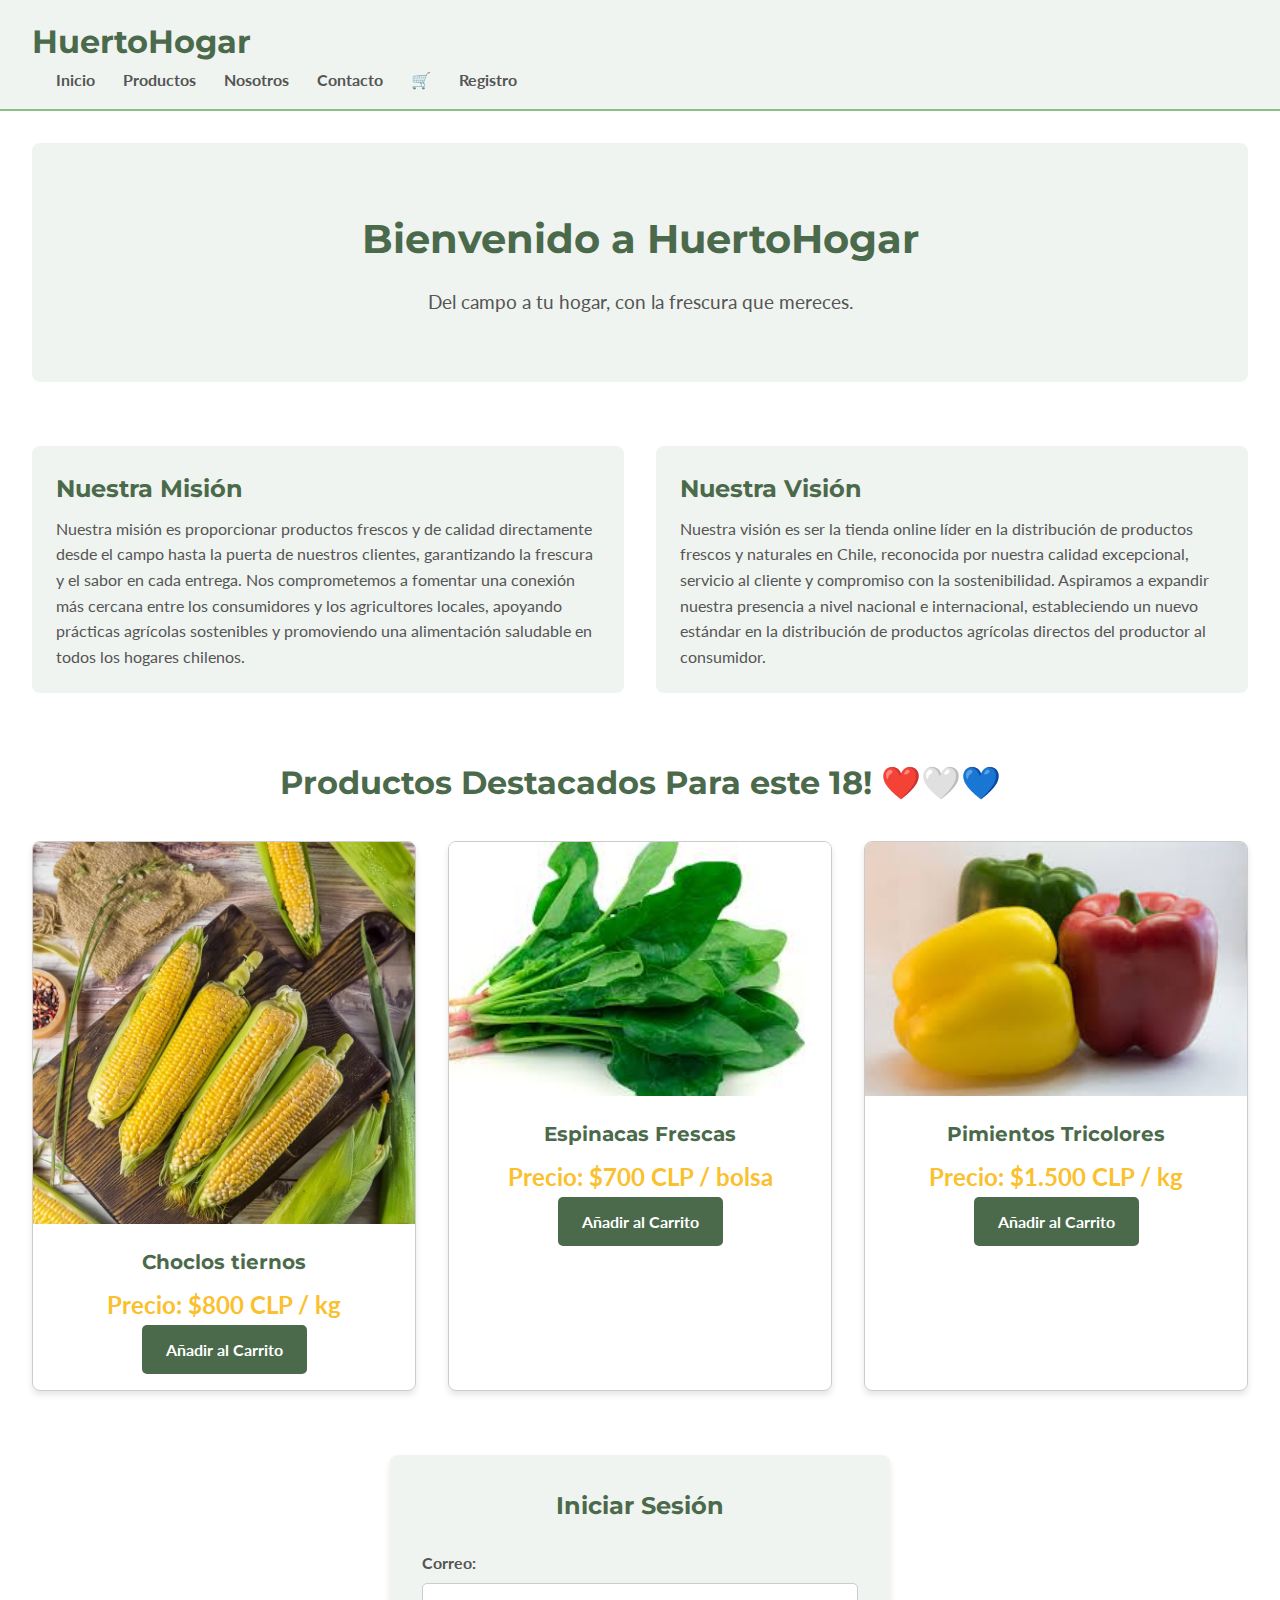
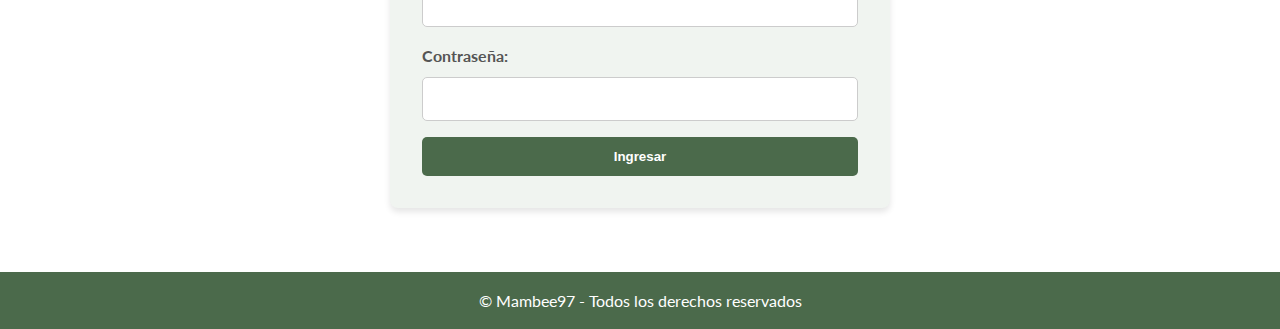
<file: Index.html>
<!DOCTYPE html>
<html lang="es">
<head>
    <meta charset="UTF-8">
    <meta name="viewport" content="width=device-width, initial-scale=1.0">
    <title>HuertoHogar</title>
    <link rel="stylesheet" href="./css/styles.css">
    <link rel="preconnect" href="https://fonts.googleapis.com">
    <link rel="preconnect" href="https://fonts.gstatic.com" crossorigin>
    <link href="https://fonts.googleapis.com/css2?family=Lato:wght@400;700&family=Montserrat:wght@700&display=swap" rel="stylesheet">
</head>
<body>

    <header class="header">
        <div class="header-container">
            <a class="logo-huertohogar" href="#">HuertoHogar</a>
            <nav class="nav-menu">
                <a href="Index.html">Inicio</a>
                <a href="Productos.html">Productos</a>
                <a href="#">Nosotros</a>
                <a href="Contacto.html">Contacto</a>
                <a href="Carrito.html">🛒</a>
                <a href="Registro.html">Registro</a>
            </nav>
        </div>
    </header>

    <main class="main-content">
        <section id="welcome" class="welcome-section">
            <h1 class="welcome-title">Bienvenido a HuertoHogar</h1>
            <p class="welcome-text">Del campo a tu hogar, con la frescura que mereces.</p>
        </section>

        <section class="info-section">
            <div class="info-item">
                <h2>Nuestra Misión</h2>
                <p>Nuestra misión es proporcionar productos frescos y de calidad directamente desde el campo hasta la puerta de nuestros clientes, garantizando la frescura y el sabor en cada entrega. Nos comprometemos a fomentar una conexión más cercana entre los consumidores y los agricultores locales, apoyando prácticas agrícolas sostenibles y promoviendo una alimentación saludable en todos los hogares chilenos.</p>
            </div>
            <div class="info-item">
                <h2>Nuestra Visión</h2>
                <p>Nuestra visión es ser la tienda online líder en la distribución de productos frescos y naturales en Chile, reconocida por nuestra calidad excepcional, servicio al cliente y compromiso con la sostenibilidad. Aspiramos a expandir nuestra presencia a nivel nacional e internacional, estableciendo un nuevo estándar en la distribución de productos agrícolas directos del productor al consumidor.</p>
            </div>
        </section>

        <section id="productos" class="products-section">
            <h2 class="section-title">Productos Destacados Para este 18! ❤️🤍💙</h2>
            <div class="product-grid">
                <div class="product-card">
                    <img src="img/Choclo_Producto.webp" class="product-image" alt="Choclos frescos">
                    <div class="product-info">
                        <h3 class="product-title">Choclos tiernos</h3>
                        <p class="product-price">Precio: $800 CLP / kg</p>
                        <a href="#" class="btn">Añadir al Carrito</a>
                    </div>
                </div>

                <div class="product-card">
                    <img src="img/Espinaca_producto.jpg" class="product-image" alt="Espinacas frescas">
                    <div class="product-info">
                        <h3 class="product-title">Espinacas Frescas</h3>
                        <p class="product-price">Precio: $700 CLP / bolsa</p>
                        <a href="#" class="btn">Añadir al Carrito</a>
                    </div>
                </div>

                <div class="product-card">
                    <img src="img/Pimentones_Producto.jpg" class="product-image" alt="Pimientos tricolores">
                    <div class="product-info">
                        <h3 class="product-title">Pimientos Tricolores</h3>
                        <p class="product-price">Precio: $1.500 CLP / kg</p>
                        <a href="#" class="btn">Añadir al Carrito</a>
                    </div>
                </div>
            </div>
        </section>
        
        <section id="login" class="login-section">
          <h2 class="login-title">Iniciar Sesión</h2>
          <form id="loginForm" class="login-form">
            <div class="form-group">
              <label for="email" class="form-label">Correo:</label>
              <input type="email" id="email" name="email" maxlength="100" required class="form-input">
            </div>
            <div class="form-group">
              <label for="password" class="form-label">Contraseña:</label>
              <input type="password" id="password" name="password" minlength="4" maxlength="10" required class="form-input">
            </div>
            <button type="submit" class="btn btn-full-width">Ingresar</button>
          </form>
          <p id="loginMessage" class="login-message"></p>
        </section>
    </main>

    <footer class="main-footer">
        <p>&copy; Mambee97 - Todos los derechos reservados</p>
    </footer>

    <script src="./script.js"></script>

</body>
</html>
</file>
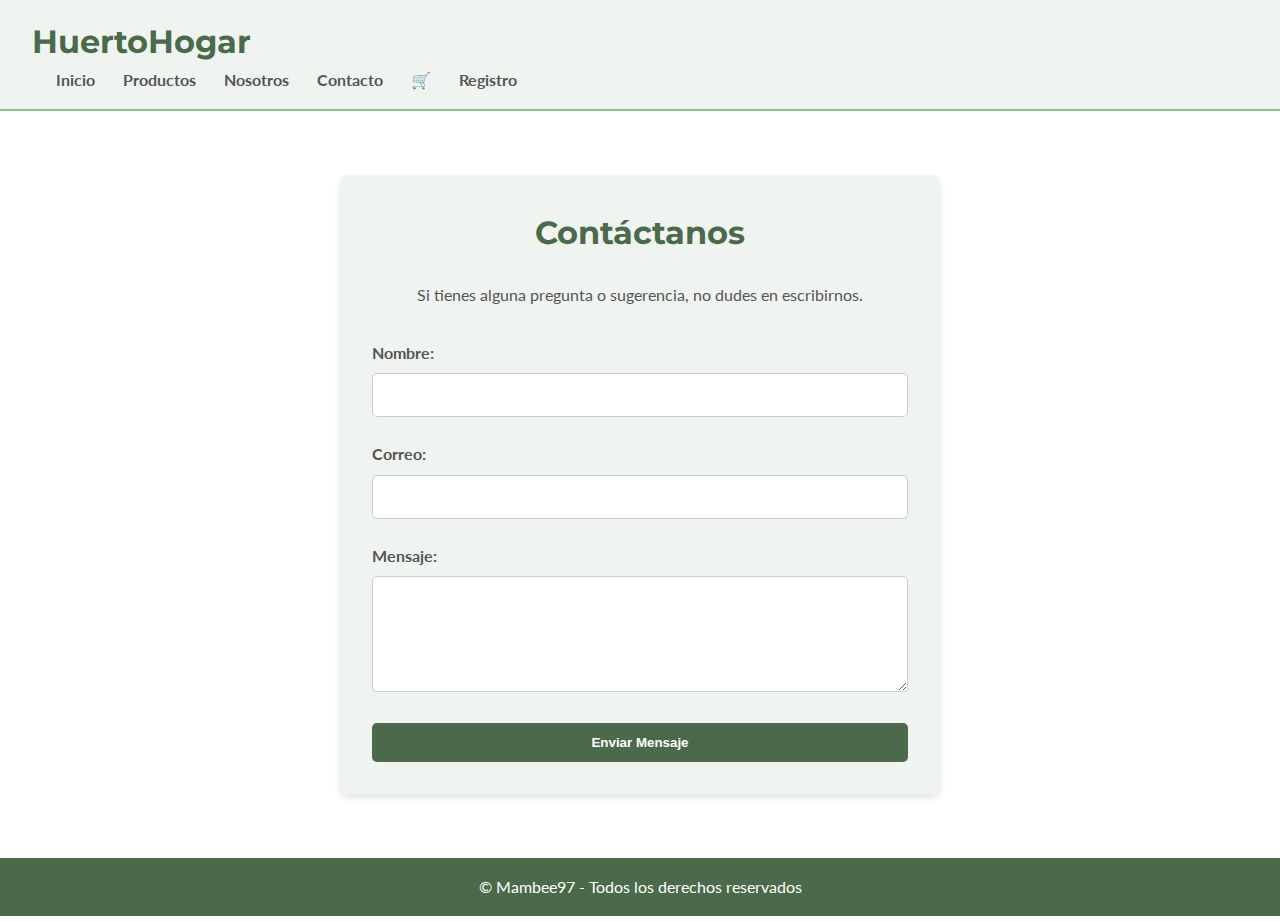
<file: Contacto.html>
<!DOCTYPE html>
<html lang="es">
<head>
    <meta charset="UTF-8">
    <meta name="viewport" content="width=device-width, initial-scale=1.0">
    <title>Contacto - HuertoHogar</title>
    <link rel="stylesheet" href="./css/styles.css">
    <link rel="preconnect" href="https://fonts.googleapis.com">
    <link rel="preconnect" href="https://fonts.gstatic.com" crossorigin>
    <link href="https://fonts.googleapis.com/css2?family=Lato:wght@400;700&family=Montserrat:wght@700&display=swap" rel="stylesheet">
</head>
<body>
    <header class="header">
        <div class="header-container">
            <a class="logo-huertohogar" href="Index.html">HuertoHogar</a>
            <nav class="nav-menu">
                <a href="Index.html">Inicio</a>
                <a href="Productos.html">Productos</a>
                <a href="#">Nosotros</a>
                <a href="Contacto.html">Contacto</a>
                <a href="Carrito.html">🛒</a>
                <a href="Registro.html">Registro</a>
            </nav>
        </div>
    </header>

    <main class="main-content">
        <section id="contact-section" class="contact-section">
            <h1 class="contact-title">Contáctanos</h1>
            <p class="contact-text">Si tienes alguna pregunta o sugerencia, no dudes en escribirnos.</p>
            
            <form id="contactForm" class="contact-form">
                <div class="form-group">
                    <label for="name" class="form-label">Nombre:</label>
                    <input type="text" id="name" name="name" required class="form-input">
                </div>
                
                <div class="form-group">
                    <label for="email" class="form-label">Correo:</label>
                    <input type="email" id="email" name="email" required class="form-input">
                </div>
                
                <div class="form-group">
                    <label for="message" class="form-label">Mensaje:</label>
                    <textarea id="message" name="message" rows="5" required class="form-input"></textarea>
                </div>
                
                <button type="submit" class="btn btn-full-width">Enviar Mensaje</button>
            </form>
        </section>
    </main>

    <footer class="main-footer">
        <p>&copy; Mambee97 - Todos los derechos reservados</p>
    </footer>

</body>
</html>
</file>
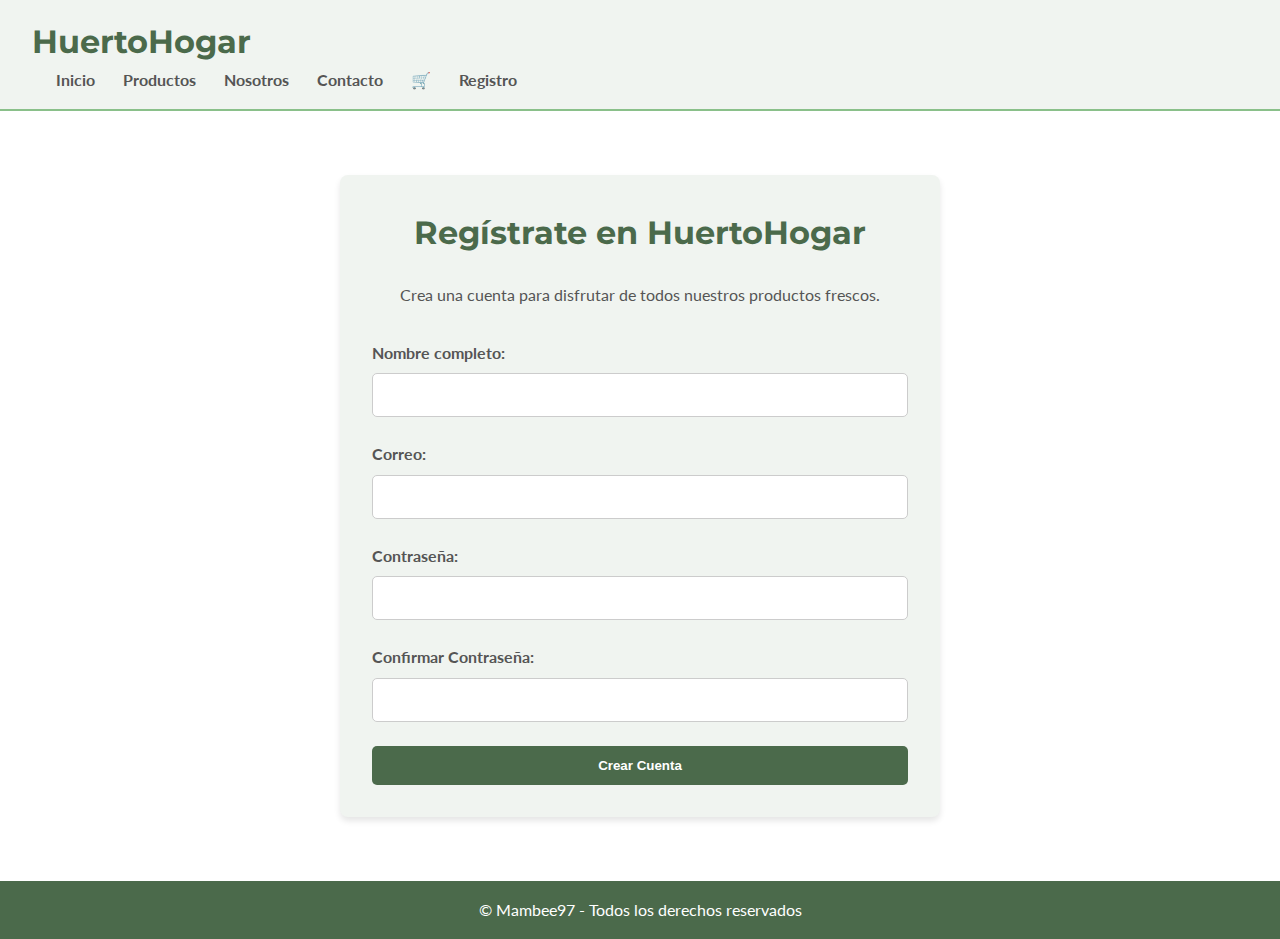
<file: Registro.html>
<!DOCTYPE html>
<html lang="es">
<head>
    <meta charset="UTF-8">
    <meta name="viewport" content="width=device-width, initial-scale=1.0">
    <title>Registro - HuertoHogar</title>
    <link rel="stylesheet" href="./css/styles.css">
    <link rel="preconnect" href="https://fonts.googleapis.com">
    <link rel="preconnect" href="https://fonts.gstatic.com" crossorigin>
    <link href="https://fonts.googleapis.com/css2?family=Lato:wght@400;700&family=Montserrat:wght@700&display=swap" rel="stylesheet">
</head>
<body>

    <header class="header">
        <div class="header-container">
            <a class="logo-huertohogar" href="#">HuertoHogar</a>
            <nav class="nav-menu">
                <a href="Index.html">Inicio</a>
                <a href="Productos.html">Productos</a>
                <a href="#">Nosotros</a>
                <a href="Contacto.html">Contacto</a>
                <a href="Carrito.html">🛒</a>
                <a href="Registro.html">Registro</a>
            </nav>
        </div>
    </header>

    <main class="main-content">
        <section id="register-section" class="contact-section">
            <h1 class="contact-title">Regístrate en HuertoHogar</h1>
            <p class="contact-text">Crea una cuenta para disfrutar de todos nuestros productos frescos.</p>
            
            <form id="registerForm" class="contact-form">
                <div class="form-group">
                    <label for="name" class="form-label">Nombre completo:</label>
                    <input type="text" id="name" name="name" required class="form-input">
                </div>
                
                <div class="form-group">
                    <label for="email" class="form-label">Correo:</label>
                    <input type="email" id="email" name="email" required class="form-input">
                </div>

                <div class="form-group">
                    <label for="password" class="form-label">Contraseña:</label>
                    <input type="password" id="password" name="password" required class="form-input">
                </div>
                
                <div class="form-group">
                    <label for="confirmPassword" class="form-label">Confirmar Contraseña:</label>
                    <input type="password" id="confirmPassword" name="confirmPassword" required class="form-input">
                </div>
                
                <button type="submit" class="btn btn-full-width">Crear Cuenta</button>
            </form>
            <p id="registerMessage"></p>
        </section>
    </main>

    <footer class="main-footer">
        <p>&copy; Mambee97 - Todos los derechos reservados</p>
    </footer>

</body>
</html>
</file>
<file: css/styles.css>
:root {
  --color-verde-principal: #4b6a4b;
  --color-verde-claro: #8ac08a;
  --color-amarillo-destacado: #fbc02d;
  --color-gris-texto: #555555;
  --color-fondo: #ffffff;
  --color-fondo-oscuro: #f0f4f0;
}

* {
    box-sizing: border-box;
    margin: 0;
    padding: 0;
}

body {
  font-family: 'Lato', sans-serif;
  color: var(--color-gris-texto);
  background-color: var(--color-fondo);
  line-height: 1.6;
}

h1, h2, h3, h4, h5, h6 { 
  font-family: 'Montserrat', sans-serif;
  color: var(--color-verde-principal);
  margin-bottom: 0.5rem;
}

.header {
  display: flex;
  justify-content: space-between;
  align-items: center;
  padding: 1rem 2rem;
  background-color: var(--color-fondo-oscuro);
  border-bottom: 2px solid var(--color-verde-claro);
}

.logo-huertohogar {
  font-family: 'Montserrat', sans-serif;
  font-weight: bold;
  font-size: 2rem;
  color: var(--color-verde-principal);
  text-decoration: none;
}

.nav-menu a {
  text-decoration: none;
  color: var(--color-gris-texto);
  margin-left: 1.5rem;
  font-weight: bold;
  transition: color 0.3s ease;
}

.nav-menu a:hover {
  color: var(--color-verde-principal);
}

.main-content {
  padding: 2rem;
}

.welcome-section {
  text-align: center;
  padding: 4rem 0;
  background-color: var(--color-fondo-oscuro);
  border-radius: 8px;
  margin-bottom: 2rem;
}

.welcome-title {
  font-size: 2.5rem;
  margin-bottom: 1rem;
}

.welcome-text {
  font-size: 1.2rem;
}

.info-section {
    display: flex;
    justify-content: space-between;
    gap: 2rem;
    padding: 2rem 0;
}

.info-item {
    flex: 1;
    background-color: var(--color-fondo-oscuro);
    padding: 1.5rem;
    border-radius: 8px;
}

.products-section {
    padding: 2rem 0;
}

.section-title {
    text-align: center;
    margin-bottom: 2rem;
    font-size: 2rem;
}

.product-grid {
  display: grid;
  gap: 2rem;
  grid-template-columns: repeat(auto-fit, minmax(250px, 1fr));
}

.product-card {
  border: 1px solid #ccc;
  border-radius: 8px;
  overflow: hidden;
  box-shadow: 0 4px 6px rgba(0, 0, 0, 0.1);
  text-align: center;
  transition: transform 0.3s ease;
}

.product-card:hover {
  transform: translateY(-5px);
}

.product-image {
  width: 100%;
  height: auto;
}

.product-info {
  padding: 1rem;
}

.product-info h3 {
  font-size: 1.25rem;
  color: var(--color-verde-principal);
}

.product-price {
  font-size: 1.5rem;
  font-weight: bold;
  color: var(--color-amarillo-destacado);
  margin-top: 0.5rem;
}

.btn {
  display: inline-block;
  background-color: var(--color-verde-principal);
  color: #fff;
  padding: 0.75rem 1.5rem;
  border-radius: 5px;
  text-decoration: none;
  font-weight: bold;
  transition: background-color 0.3s ease;
  border: none;
  cursor: pointer;
}

.btn:hover {
  background-color: var(--color-verde-claro);
}

.login-section {
    max-width: 500px;
    margin: 2rem auto;
    padding: 2rem;
    background-color: var(--color-fondo-oscuro);
    border-radius: 8px;
    box-shadow: 0 4px 6px rgba(0, 0, 0, 0.1);
}

.login-title {
    text-align: center;
    margin-bottom: 1.5rem;
    color: var(--color-verde-principal);
}

.login-form .form-group {
    margin-bottom: 1rem;
}

.login-form .form-label {
    display: block;
    font-weight: bold;
    margin-bottom: 0.5rem;
}

.login-form .form-input {
    width: 100%;
    padding: 0.75rem;
    border: 1px solid #ccc;
    border-radius: 5px;
    font-size: 1rem;
}

.btn-full-width {
    width: 100%;
    text-align: center;
}

.login-message {
    text-align: center;
    color: green;
    font-weight: bold;
}

.main-footer {
    text-align: center;
    padding: 1rem;
    background-color: var(--color-verde-principal);
    color: #fff;
}


.contact-section {
    max-width: 600px;
    margin: 2rem auto;
    padding: 2rem;
    background-color: var(--color-fondo-oscuro);
    border-radius: 8px;
    box-shadow: 0 4px 6px rgba(0, 0, 0, 0.1);
}

.contact-title {
    text-align: center;
    margin-bottom: 1.5rem;
    color: var(--color-verde-principal);
}

.contact-text {
    text-align: center;
    margin-bottom: 2rem;
}

.contact-form .form-group {
    margin-bottom: 1.5rem;
}

.contact-form .form-label {
    display: block;
    font-weight: bold;
    margin-bottom: 0.5rem;
    color: var(--color-gris-texto);
}

.contact-form .form-input {
    width: 100%;
    padding: 0.75rem;
    border: 1px solid #ccc;
    border-radius: 5px;
    font-size: 1rem;
}


@media screen and (max-width: 768px) {
  .header {
    flex-direction: column;
    text-align: center;
   }
  
   .nav-menu {
      margin-top: 1rem;
  }

  .nav-menu a {
    margin: 0.5rem 0.5rem;
  }

  .info-section {
      flex-direction: column;
  }

  .main-content {
      padding: 1rem;
  }
}


/* --- Estilos para la sección del Carrito --- */
.cart-section {
    max-width: 800px;
    margin: 2rem auto;
    padding: 2rem;
    background-color: var(--color-fondo-oscuro);
    border-radius: 8px;
    box-shadow: 0 4px 6px rgba(0, 0, 0, 0.1);
}

.cart-title {
    text-align: center;
    margin-bottom: 2rem;
    color: var(--color-verde-principal);
}

.cart-container {
    border-top: 2px solid var(--color-verde-principal);
    margin-bottom: 1rem;
}

.cart-item-row {
    display: grid;
    grid-template-columns: 2fr 1fr 1fr 1fr;
    gap: 1rem;
    align-items: center;
    padding: 1rem 0;
    border-bottom: 1px solid #ccc;
}

.cart-item-info h4 {
    margin: 0;
    font-size: 1.1rem;
}

.cart-item-quantity input {
    width: 60px;
    text-align: center;
    border: 1px solid #ccc;
    padding: 5px;
    border-radius: 4px;
}

.remove-btn {
    background-color: #dc3545;
    color: white;
    border: none;
    padding: 8px 12px;
    border-radius: 5px;
    cursor: pointer;
}

.remove-btn:hover {
    background-color: #c82333;
}

.cart-summary {
    display: flex;
    justify-content: flex-end;
    align-items: center;
    gap: 2rem;
    margin-top: 2rem;
}

.cart-total {
    font-size: 1.5rem;
    font-weight: bold;
    color: var(--color-verde-principal);
}
</file>
